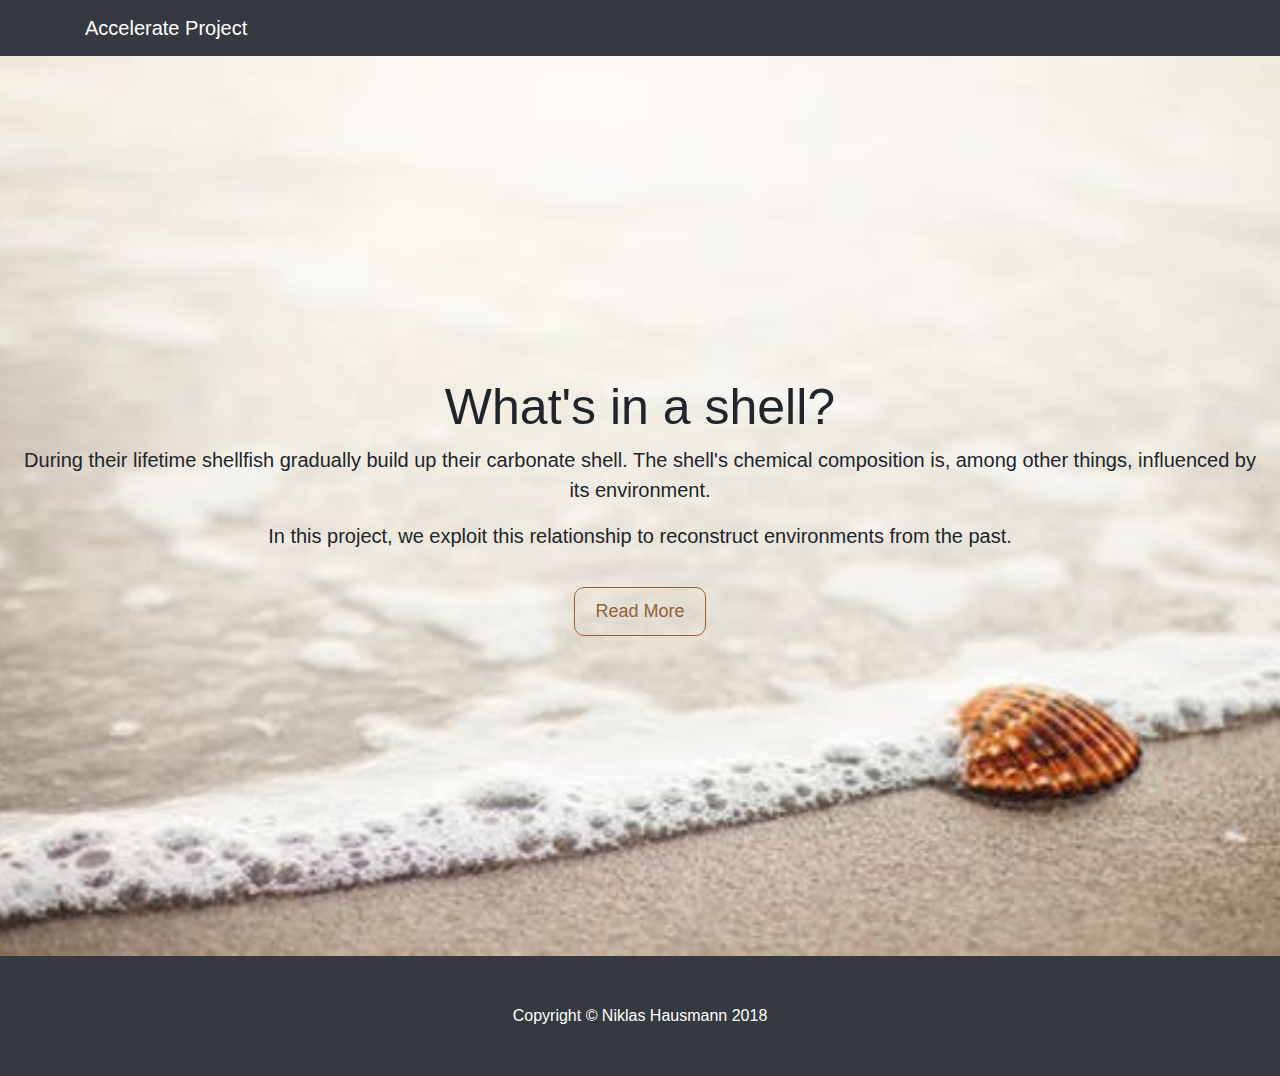
<file: index.html>
<!doctype html>
<html lang="en">
  <head>
    <meta charset="utf-8">
    <meta name="viewport" content="width=device-width, initial-scale=1, shrink-to-fit=no">
    <meta name="description" content="Accelerate is a Marie Curie Project that aims to develop a cheap and efficient way to produce environmental data from fossil shells."/>
    <meta name="author" content="Emmanuel Anderson">
    <meta name="keywords" content="Archaeology, LIBS, Sclerochronology, shell midden, Niklas Hausmann, accelerate, accelerate project, shell carbonate, Marie Skłodowska Curie, laser spectroscopy, climatology, shell mounds,"/>

    <title>Accelerate Project | Home</title>

    <!-- Bootstrap core CSS -->
    <link href="./css/bootstrap.min.css" rel="stylesheet">
    <!-- Custom styles for this template -->
    <link href="./css/style.css" rel="stylesheet">
  </head>

  <body>

    <!-- Navigation -->
  <nav class="navbar fixed-top navbar-expand-lg navbar-dark bg-dark fixed-top">
      <div class="container">
        <a class="navbar-brand" href="about.html">Accelerate Project</a>
        <button class="navbar-toggler navbar-toggler-right" type="button" data-toggle="collapse" data-target="#navbarResponsive" aria-controls="navbarResponsive" aria-expanded="false" aria-label="Toggle navigation">
          <span class="navbar-toggler-icon"></span>
        </button>
        <div class="collapse navbar-collapse" id="navbarResponsive">
          <!--<ul class="navbar-nav ml-auto">
            <li class="nav-item">
              <a class="nav-link" href="#">Home</a>
            </li>
            <li class="nav-item">
              <a class="nav-link" href="about.html">About</a>
            </li>
            <li class="nav-item">
              <a class="nav-link" href="news.html">News</a>
            </li>
            <li class="nav-item">
              <a class="nav-link" href="contact.html">Contact</a>
            </li>
          </ul>-->
        </div>
      </div>
    </nav>

    <header id="showcase">
      <h1>What's in a shell?</h1>
<p>During their lifetime shellfish gradually build up their carbonate shell. The shell's chemical composition is, among other things, influenced by its environment.</p>
<p> In this project, we exploit this relationship to reconstruct environments from the past.</p>
<a href="about.html" class="button">Read More</a>
    </header>
    <footer class="py-5 bg-dark">
      <div class="container">
        <p class="m-0 text-center text-white">Copyright &copy; Niklas Hausmann 2018</p>
      </div>
      <!-- /.container -->
    </footer>


      <!-- Bootstrap core JavaScript
      ================================================== -->

      <script src="./scripts/jquery-3.3.1.js" ></script>
      <script src="./scripts/bootstrap.min.js"></script>
    </body>
  </html>
</file>
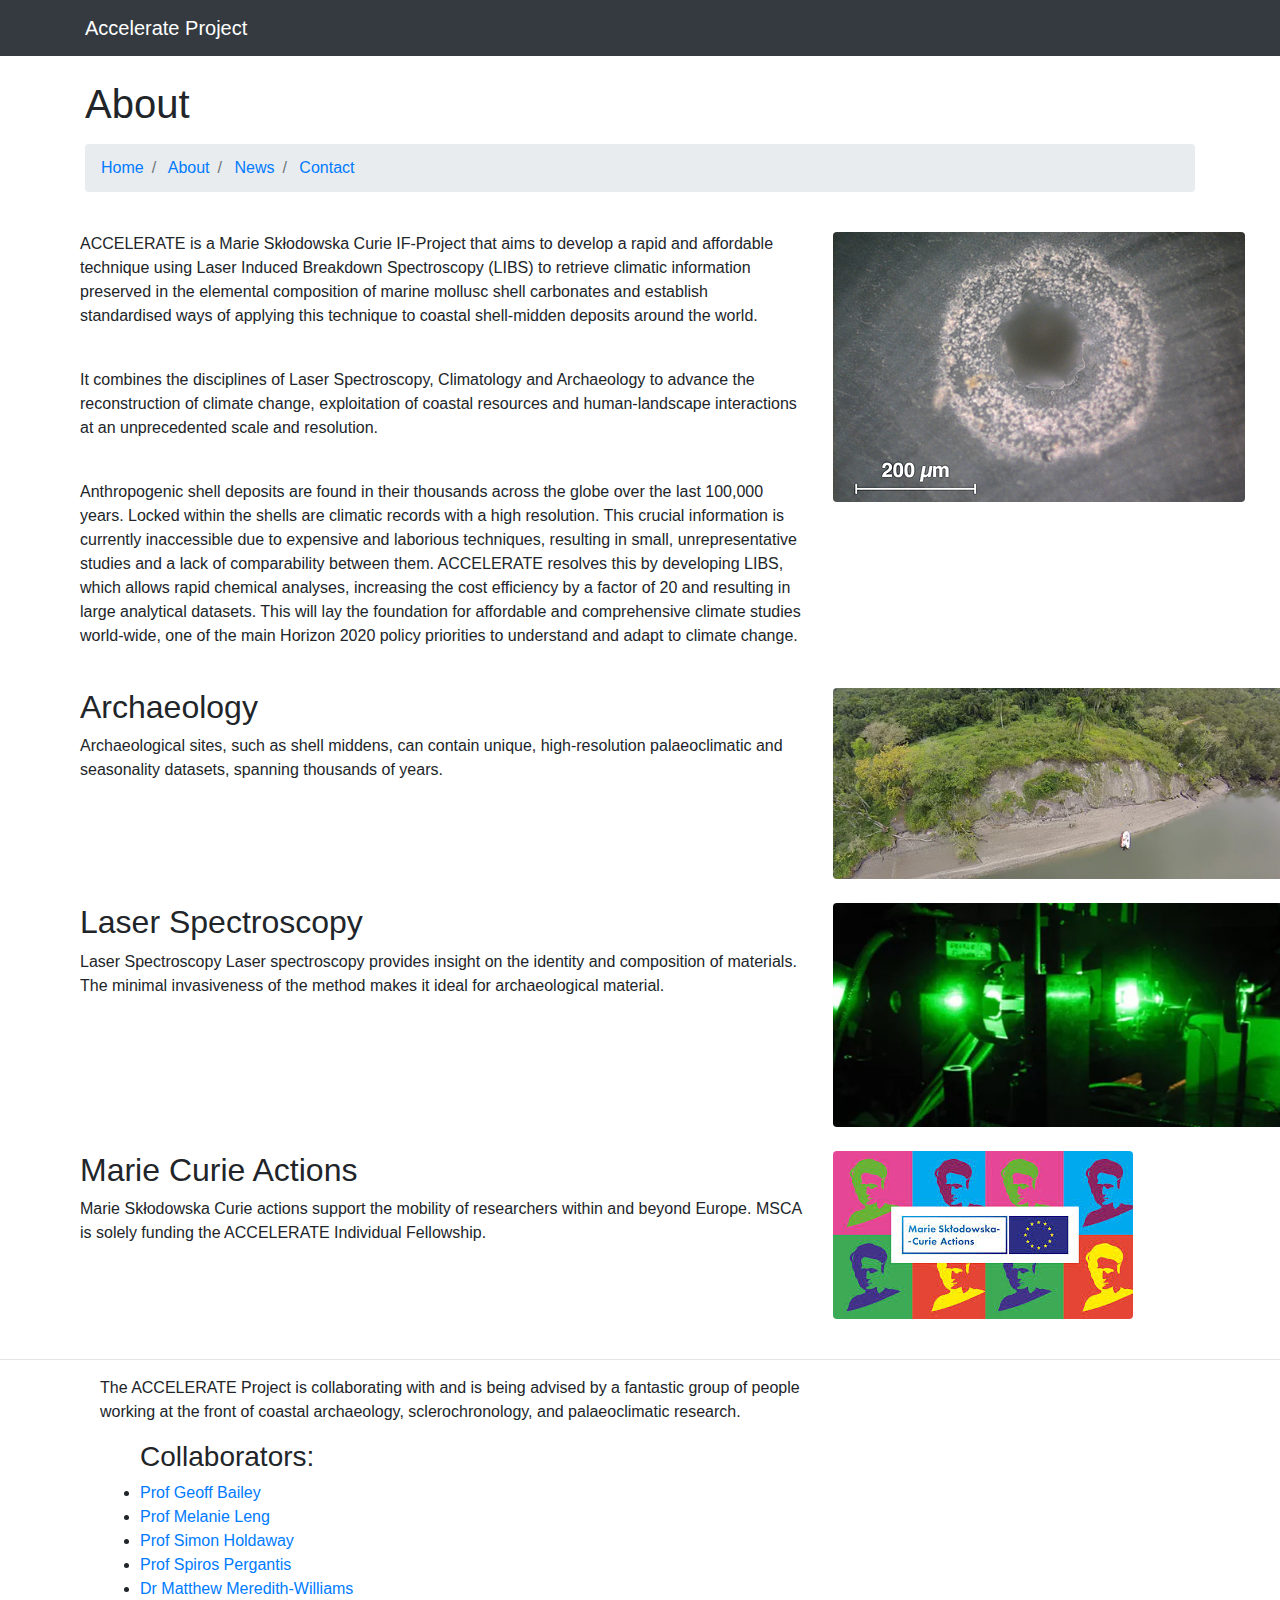
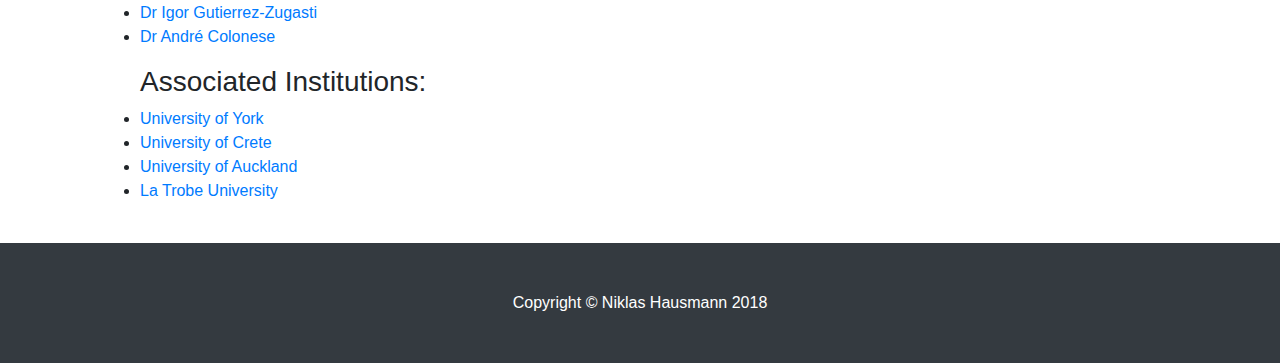
<file: about.html>
<!doctype html>
<html lang="en">
  <head>
    <meta charset="utf-8">
    <meta name="viewport" content="width=device-width, initial-scale=1, shrink-to-fit=no">
    <meta name="description" content="Accelerate is a Marie Curie Project that aims to develop a cheap and efficient way to produce environmental data from fossil shells."/>
    <meta name="author" content="Emmanuel Anderson">
    <meta name="keywords" content="Archaeology, LIBS, Sclerochronology, shell midden, Niklas Hausmann, accelerate, accelerate project, shell carbonate, Marie Skłodowska Curie, laser spectroscopy, climatology, shell mounds,"/>

    <title>Accelerate Project | About</title>

    <!-- Bootstrap core CSS -->
    <link href="./css/bootstrap.min.css" rel="stylesheet">
    <!-- Custom styles for this template -->
    <link href="./css/style.css" rel="stylesheet">
  </head>

  <body>

    <!-- Navigation -->
  <nav class="navbar fixed-top navbar-expand-lg navbar-dark bg-dark fixed-top">
      <div class="container">
        <a class="navbar-brand" href="index.html">Accelerate Project</a>
        <button class="navbar-toggler navbar-toggler-right" type="button" data-toggle="collapse" data-target="#navbarResponsive" aria-controls="navbarResponsive" aria-expanded="false" aria-label="Toggle navigation">
          <span class="navbar-toggler-icon"></span>
        </button>
        <div class="collapse navbar-collapse" id="navbarResponsive">
          <!--<ul class="navbar-nav ml-auto">
            <li class="nav-item">
              <a class="nav-link" href="index.html">Home</a>
            </li>
            <li class="nav-item">
              <a class="nav-link" href="#">About</a>
            </li>
            <li class="nav-item">
              <a class="nav-link" href="news.html">News</a>
            </li>
            <li class="nav-item">
              <a class="nav-link" href="contact.html">Contact</a>
            </li>
          </ul>-->
        </div>
      </div>
    </nav>
    <div class="container">

      <!-- Page Heading/Breadcrumbs -->
      <h1 class="mt-4 mb-3" name="top">About</h1>
      <ol class="breadcrumb">
        <li class="breadcrumb-item">
          <a href="index.html">Home</a>
        </li>
        <li class="breadcrumb-item active">
          <a href="#">About</a>
        </li>
        <li class="breadcrumb-item">
          <a href="blog.html">News</a>
        </li>
        <li class="breadcrumb-item">
          <a href="contact.html">Contact</a>
        </li>
      </ol>
  </div>
  <br>
    <!-- About Section -->
    <div class="row" id="about">
      <div class="col-lg-8">
        <p>ACCELERATE is a Marie Skłodowska Curie IF-Project that aims to develop a rapid and affordable technique using Laser Induced Breakdown Spectroscopy (LIBS) to retrieve climatic information preserved in the elemental composition of marine mollusc shell carbonates and establish standardised ways of applying this technique to coastal shell-midden deposits around the world.</p><br>
        <p>It combines the disciplines of Laser Spectroscopy, Climatology and Archaeology to advance the reconstruction of climate change, exploitation of coastal resources and human-landscape interactions at an unprecedented scale and resolution.</p><br>
        <p>Anthropogenic shell deposits are found in their thousands across the globe over the last 100,000 years. Locked within the shells are climatic records with a high resolution. This crucial information is currently inaccessible due to expensive and laborious techniques, resulting in small, unrepresentative studies and a lack of comparability between them.
        ACCELERATE resolves this by developing LIBS, which allows rapid chemical analyses, increasing the cost efficiency by a factor of 20 and resulting in large analytical datasets. This will lay the foundation for affordable and comprehensive climate studies world-wide, one of the main Horizon 2020 policy priorities to understand and adapt to climate change.</p>
      </div>
      <div class="col-lg-4">
        <img class="img-fluid rounded" src="./img/libs.png" alt="Laser Induced Breakdown Spectroscopy" id="libs">
      </div>
    </div>
<br>
    <div class="row" id="about">
      <div class="col-lg-8">
        <h2>Archaeology</h2>
        <p>Archaeological sites, such as shell middens, can contain unique, high-resolution palaeoclimatic and seasonality datasets, spanning thousands of years.</p>
      </div>
      <div class="col-lg-4">
        <img class="img-fluid rounded" src="./img/shell_mound.png" alt="shell mound" id="mound">
      </div>
    </div>
<br>
    <div class="row" id="about">
      <div class="col-lg-8">
        <h2>Laser Spectroscopy</h2>
        <p>Laser Spectroscopy
        Laser spectroscopy provides insight on the identity and composition of materials. The minimal invasiveness of the method makes it ideal for archaeological material.</p>
      </div>
      <div class="col-lg-4">
        <img class="img-fluid rounded" src="./img/lasersAllTheTime.png" alt="laser spectroscopy" id="spectroscopy">
      </div>
    </div>
<br>
<div class="row" id="about">
  <div class="col-lg-8">
    <h2>Marie Curie Actions</h2>
    <p>Marie Skłodowska Curie actions support the mobility of researchers within and beyond Europe. MSCA is solely funding the ACCELERATE Individual Fellowship.</p>
  </div>
  <div class="col-lg-4">
    <img class="img-fluid rounded" src="./img/MSCA.jpg" alt="Marie Skłodowska Curie actions">
  </div>
</div>
<br>

<hr>
<!-- /.container -->
<div class="container">
  <div class="col-lg-8">
    <p>The ACCELERATE Project is collaborating with and is being advised by a fantastic group of people working at the front of coastal archaeology, sclerochronology, and palaeoclimatic research.</p>
    <div class="row-md-6">
    <ul>
      <h3>Collaborators:</h3>
      <li><a href="https://www.york.ac.uk/archaeology/staff/academic-staff/geoff-bailey/" target="_blank">Prof Geoff Bailey</a></li>
      <li><a href="http://www.bgs.ac.uk/staff/profiles/0915.html" target="_blank">Prof Melanie Leng</a></li>
      <li><a href="http://www.arts.auckland.ac.nz/people/shol058" target="_blank">Prof Simon Holdaway</a></li>
      <li><a href="http://www.chemistry.uoc.gr/spergantis/" target="_blank">Prof Spiros Pergantis</a></li>
      <li><a href="https://www.york.ac.uk/archaeology/staff/research-staff/matthew-williams/"target="_blank">Dr Matthew Meredith-Williams</a></li>
      <li><a href="https://www.researchgate.net/profile/Igor_Gutierrez-Zugasti"target="_blank">Dr Igor Gutierrez-Zugasti</a></li>
      <li><a href="https://www.york.ac.uk/archaeology/staff/academic-staff/colonese/"target="_blank">Dr André Colonese</a></li>
    </ul>
  </div>
  <div class="row-md-6">
    <ul>
      <h3>Associated Institutions:</h3>
      <li><a href="https://www.york.ac.uk/archaeology/"target="_blank">University of York</a></li>
      <li><a href="http://www.en.uoc.gr/"target="_blank">University of Crete</a></li>
      <li><a href="https://www.auckland.ac.nz/en/study/study-options/find-a-study-option/anthropology.html"target="_blank">University of Auckland</a></li>
      <li><a href="http://www.latrobe.edu.au/archaeology-and-history"target="_blank">La Trobe University</a></li>
    </ul>
  </div>
  </div>
</div>
<br>
<!--Footer-->
    <footer class="py-5 bg-dark">
      <div class="container">
        <p class="m-0 text-center text-white">Copyright &copy; Niklas Hausmann 2018</p>
      </div>

    </footer>


      <!-- Bootstrap core JavaScript
      ================================================== -->

      <script src="./scripts/jquery-3.3.1.js" ></script>
      <script src="./scripts/bootstrap.min.js"></script>
    </body>
  </html>
</file>
<file: css/style.css>
body {
  padding-top: 54px;
}

@media (min-width: 992px) {
  body {
    padding-top: 56px;
  }
}

#showcase{
  background-image:url('../img/shell.jpg');
  background-size:cover;
  background-position:center;
  height:100vh;
  display:flex;
  flex-direction:column;
  justify-content:center;
  align-items:center;
  text-align:center;
  padding:0 20px;
}

#showcase h1{
  font-size:50px;
  line-height:1.2;
}

#showcase p{
  font-size:20px;
}

#showcase .button{
  font-size:18px;
  text-decoration:none;
  color:#926239;
  border:#926239 1px solid;
  padding:10px 20px;
  border-radius:10px;
  margin-top:20px;
}

#showcase .button:hover{
  background:#926239;
  color:#fff;
}

.portfolio-item {
  margin-bottom: 30px;
}

#about {
  padding-left: 80px;
  padding-right: 100px;
}

#libs, #mound, #spectroscopy{
  max-width: 450px;
}

#blog_post{
  padding:40px 20px 40px 20px;
}
</file>
